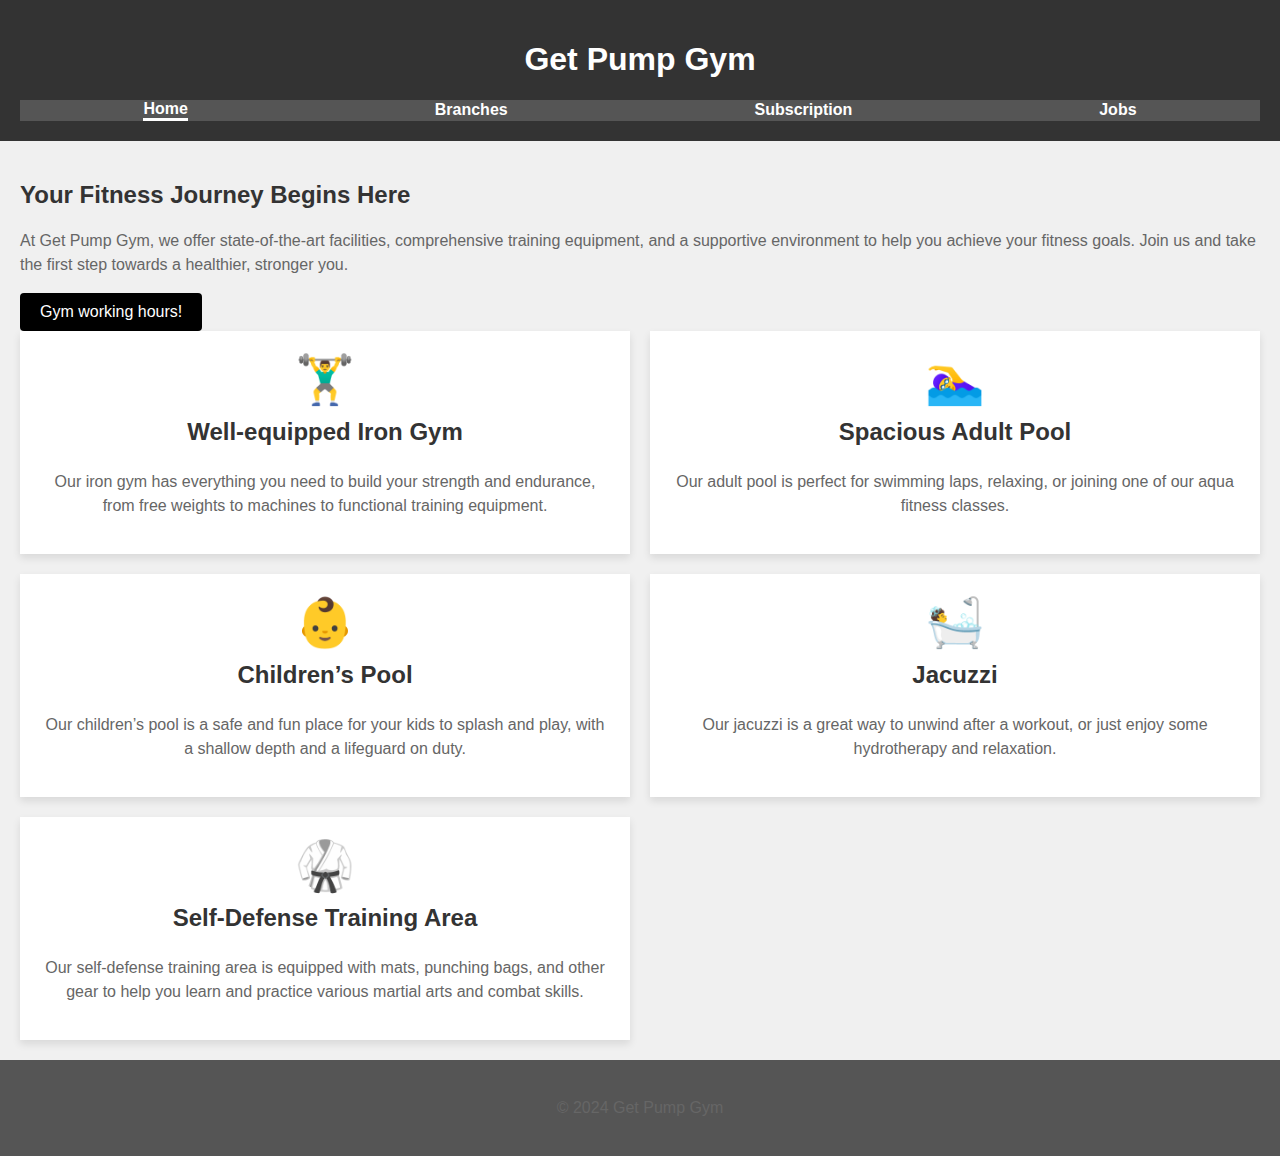
<file: Project/HTMLFile/index.html>
<!DOCTYPE html>
<html lang="en">
<head>
    <meta charset="UTF-8">
    <meta name="viewport" content="width=device-width, initial-scale=1.0">
    <title>Get Pump Gym</title>
    <link rel="icon" type="image/x-icon" href="GetPump.ico">
    <link rel="stylesheet" href="style.css">
    <script src="script.js"></script>
</head>
<body>
    <header>
        <h1>Get Pump Gym</h1>
        <nav>
            <a href="index.html" class="active">Home</a>
            <a href="branchesPlaces.html">Branches</a>
            <a href="subscription.html">Subscription</a>
            <a href="jobs.html">Jobs</a>
        </nav>
    </header>
    <main>
        <section>
            <h2>Your Fitness Journey Begins Here</h2>
            <p>At Get Pump Gym, we offer state-of-the-art facilities, comprehensive training equipment, and a supportive environment to help you achieve your fitness goals. Join us and take the first step towards a healthier, stronger you.</p>
            <button onclick="AltFunction()" class="my-button">Gym working hours!</button>
            
        </section>
        <section class="features">
            <div class="feature-card">
                <span class="feature-icon">🏋️‍♂️</span>
                <h3 class="feature-title">Well-equipped Iron Gym</h3>
                <p class="feature-desc">Our iron gym has everything you need to build your strength and endurance, from free weights to machines to functional training equipment.</p>
            </div>
            <div class="feature-card">
                <span class="feature-icon">🏊‍♀️</span>
                <h3 class="feature-title">Spacious Adult Pool</h3>
                <p class="feature-desc">Our adult pool is perfect for swimming laps, relaxing, or joining one of our aqua fitness classes.</p>
            </div>
            <div class="feature-card">
                <span class="feature-icon">👶</span>
                <h3 class="feature-title">Children’s Pool</h3>
                <p class="feature-desc">Our children’s pool is a safe and fun place for your kids to splash and play, with a shallow depth and a lifeguard on duty.</p>
            </div>
            <div class="feature-card">
                <span class="feature-icon">🛀</span>
                <h3 class="feature-title">Jacuzzi</h3>
                <p class="feature-desc">Our jacuzzi is a great way to unwind after a workout, or just enjoy some hydrotherapy and relaxation.</p>
            </div>
            <div class="feature-card">
                <span class="feature-icon">🥋</span>
                <h3 class="feature-title">Self-Defense Training Area</h3>
                <p class="feature-desc">Our self-defense training area is equipped with mats, punching bags, and other gear to help you learn and practice various martial arts and combat skills.</p>
            </div>
        </section>
    </main>
    <footer>
        <p>© 2024 Get Pump Gym</p>
    </footer>
</body>
</html>
</file>
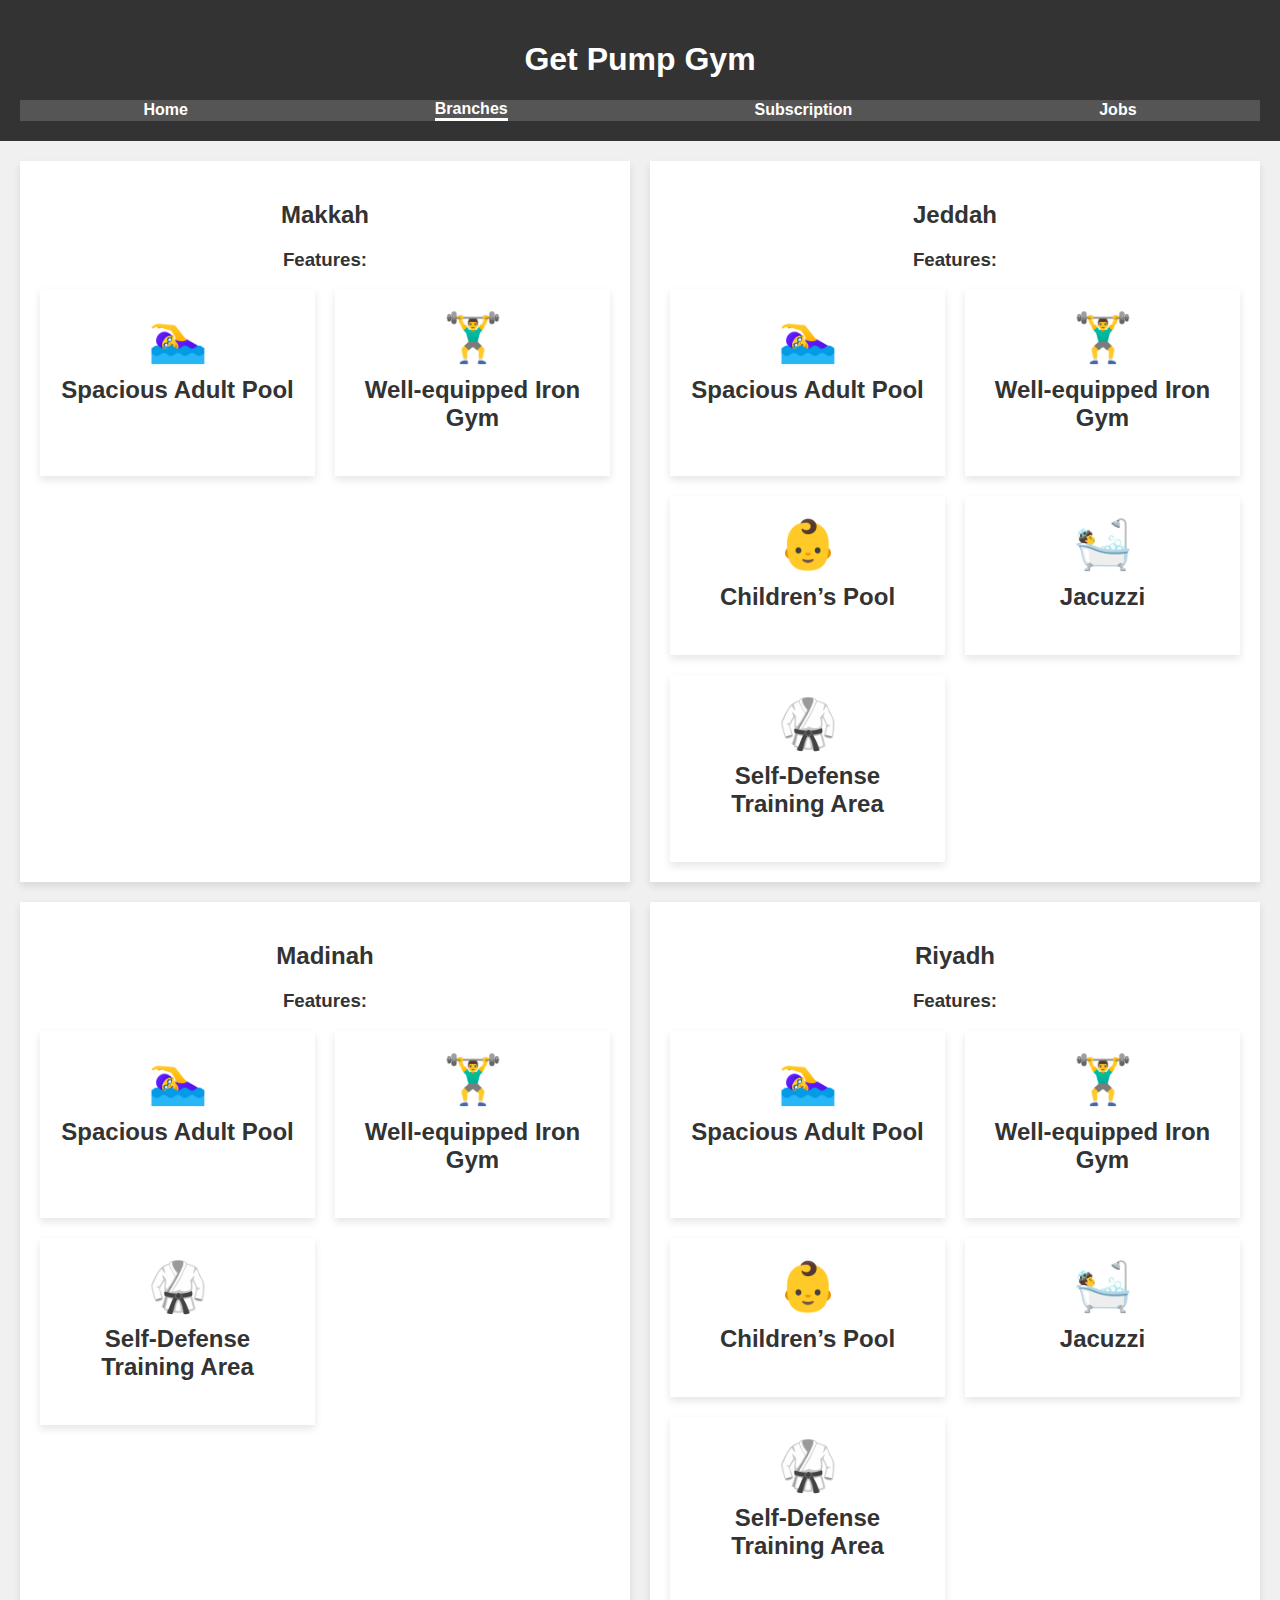
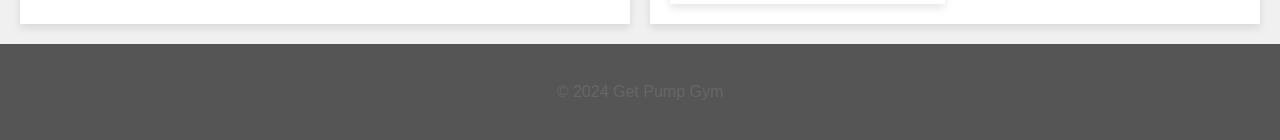
<file: Project/HTMLFile/branchesPlaces.html>
<!DOCTYPE html>
<html lang="en">
<head>
    <meta charset="UTF-8">
    <meta name="viewport" content="width=device-width, initial-scale=1.0">
    <title>Branches | Get Pump Gym</title>
    <link rel="icon" type="image/x-icon" href="GetPump.ico">
    <link rel="stylesheet" href="style.css">
    <script src="script.js"></script>
</head>
<body>
    <header>
        <h1>Get Pump Gym</h1>
        <nav>
            <a href="index.html">Home</a>
            <a href="branchesPlaces.html" class="active">Branches</a>
            <a href="subscription.html">Subscription</a>
            <a href="jobs.html">Jobs</a>
        </nav>
    </header>
    <main>
        <section class="features">
            <div class="feature-card">
                <h2>Makkah</h2>
                <h3>Features:</h3>
                <section class="features">
                <div class="feature-card">
                    <span class="feature-icon">🏊‍♀️</span>
                <h3 class="feature-title">Spacious Adult Pool</h3>
                </div>
                <div class="feature-card">
                <span class="feature-icon">🏋️‍♂️</span>
                <h3 class="feature-title">Well-equipped Iron Gym</h3>
                </div>
            </section>
            </div>
            <div class="feature-card">
                <h2>Jeddah</h2>
                <h3>Features:</h3>
                <section class="features">
                <div class="feature-card">
                    <span class="feature-icon">🏊‍♀️</span>
                <h3 class="feature-title">Spacious Adult Pool</h3>
                </div>
                <div class="feature-card">
                <span class="feature-icon">🏋️‍♂️</span>
                <h3 class="feature-title">Well-equipped Iron Gym</h3>
                </div>
                <div class="feature-card">
                    <span class="feature-icon">👶</span>
                    <h3 class="feature-title">Children’s Pool</h3>
                </div>
                <div class="feature-card">
                    <span class="feature-icon">🛀</span>
                    <h3 class="feature-title">Jacuzzi</h3>
                </div>
                <div class="feature-card">
                    <span class="feature-icon">🥋</span>
                    <h3 class="feature-title">Self-Defense Training Area</h3>
                </div>
            </section>
            </div>
            <div class="feature-card">
                <h2>Madinah</h2>
                <h3>Features:</h3>
                <section class="features">
                <div class="feature-card">
                    <span class="feature-icon">🏊‍♀️</span>
                <h3 class="feature-title">Spacious Adult Pool</h3>
                </div>
                <div class="feature-card">
                <span class="feature-icon">🏋️‍♂️</span>
                <h3 class="feature-title">Well-equipped Iron Gym</h3>
                </div>
                <div class="feature-card">
                    <span class="feature-icon">🥋</span>
                    <h3 class="feature-title">Self-Defense Training Area</h3>
                </div>
            </section>
            </div>
            <div class="feature-card">
                <h2>Riyadh</h2>
                <h3>Features:</h3>
                <section class="features">
                <div class="feature-card">
                    <span class="feature-icon">🏊‍♀️</span>
                <h3 class="feature-title">Spacious Adult Pool</h3>
                </div>
                <div class="feature-card">
                <span class="feature-icon">🏋️‍♂️</span>
                <h3 class="feature-title">Well-equipped Iron Gym</h3>
                </div>
                <div class="feature-card">
                    <span class="feature-icon">👶</span>
                    <h3 class="feature-title">Children’s Pool</h3>
                </div>
                <div class="feature-card">
                    <span class="feature-icon">🛀</span>
                    <h3 class="feature-title">Jacuzzi</h3>
                </div>
                <div class="feature-card">
                    <span class="feature-icon">🥋</span>
                    <h3 class="feature-title">Self-Defense Training Area</h3>
                </div>
            </section>
            </div>
        </section>
    </main>
    <footer>
        <p>© 2024 Get Pump Gym</p>
    </footer>
</body>
</html>
</file>
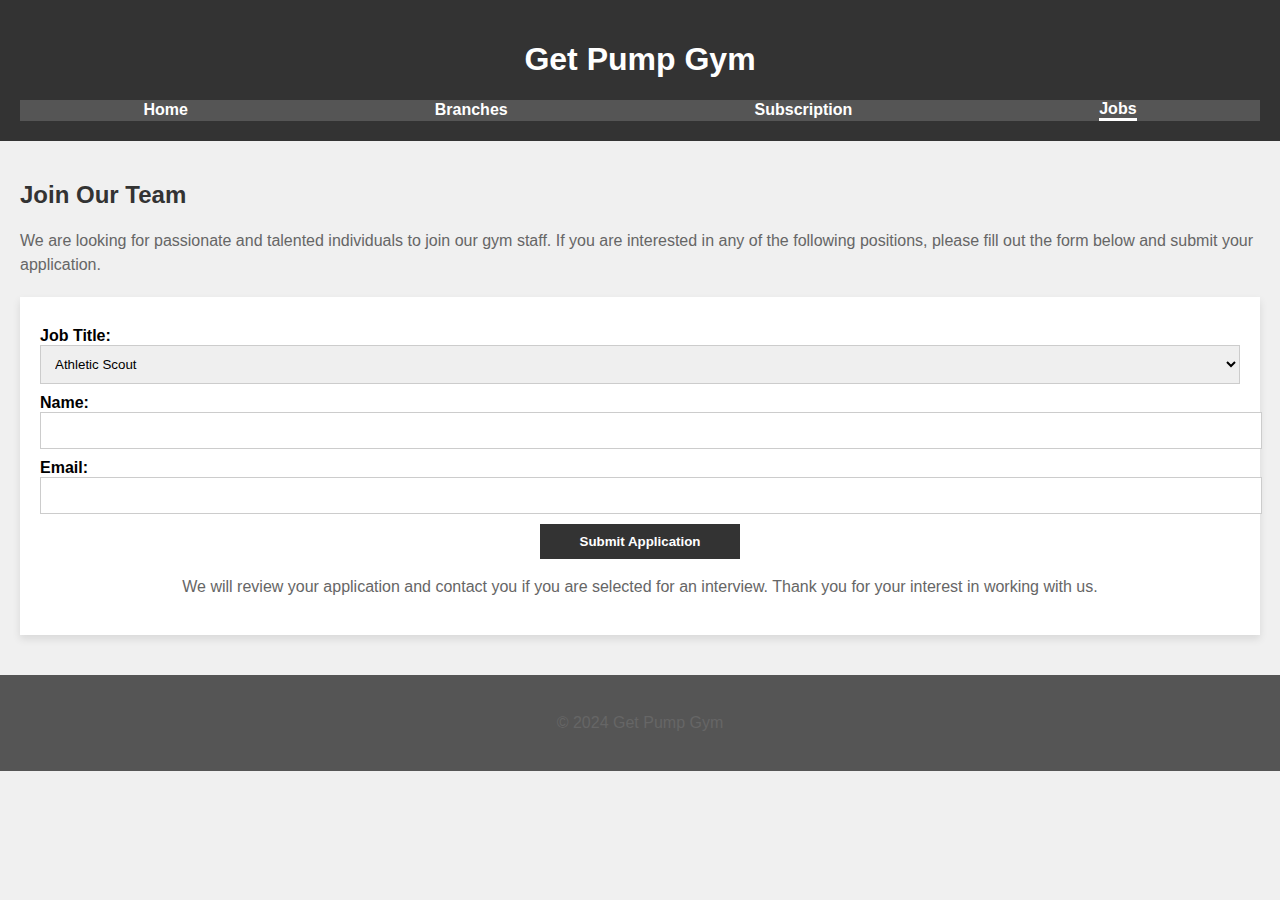
<file: Project/HTMLFile/jobs.html>
<!DOCTYPE html>
<html lang="en">
<head>
    <meta charset="UTF-8">
    <meta name="viewport" content="width=device-width, initial-scale=1.0">
    <title>Jobs | Get Pump Gym</title>
    <link rel="icon" type="image/x-icon" href="GetPump.ico">
    <link rel="stylesheet" href="style.css">
    <script src="script.js"></script>
</head>
<body>
    <header>
        <h1>Get Pump Gym</h1>
        <nav>
            <a href="index.html">Home</a>
            <a href="branchesPlaces.html">Branches</a>
            <a href="subscription.html">Subscription</a>
            <a href="jobs.html" class="active">Jobs</a>
        </nav>
    </header>
    <main>
        <section>
            <h2>Join Our Team</h2>
            <p>We are looking for passionate and talented individuals to join our gym staff. If you are interested in any of the following positions, please fill out the form below and submit your application.</p>
        </section>
        <form action="submitJobApplication()" method="post">
            <label for="jobTitle">Job Title:</label>
            <select id="jobTitle" name="jobTitle">
                <option value="Athletic Scout">Athletic Scout</option>
                <option value="Athletic Trainer">Athletic Trainer</option>
                <option value="Strength and Conditioning Coach">Strength and Conditioning Coach</option>
                <option value="Contract Negotiator">Contract Negotiator</option>
            </select>
            <label for="name">Name:</label>
            <input type="text" id="name" name="name" required>
            <label for="email">Email:</label>
            <input type="email" id="email" name="email" required>
            <button type="submit" onclick="SubmitFunction()" formaction="Thanks.html">Submit Application</button>
            <p>We will review your application and contact you if you are selected for an interview. Thank you for your interest in working with us.</p>
        </form>
    </main>
    <footer>
        <p>© 2024 Get Pump Gym</p>
    </footer>
</body>
</html>
</file>
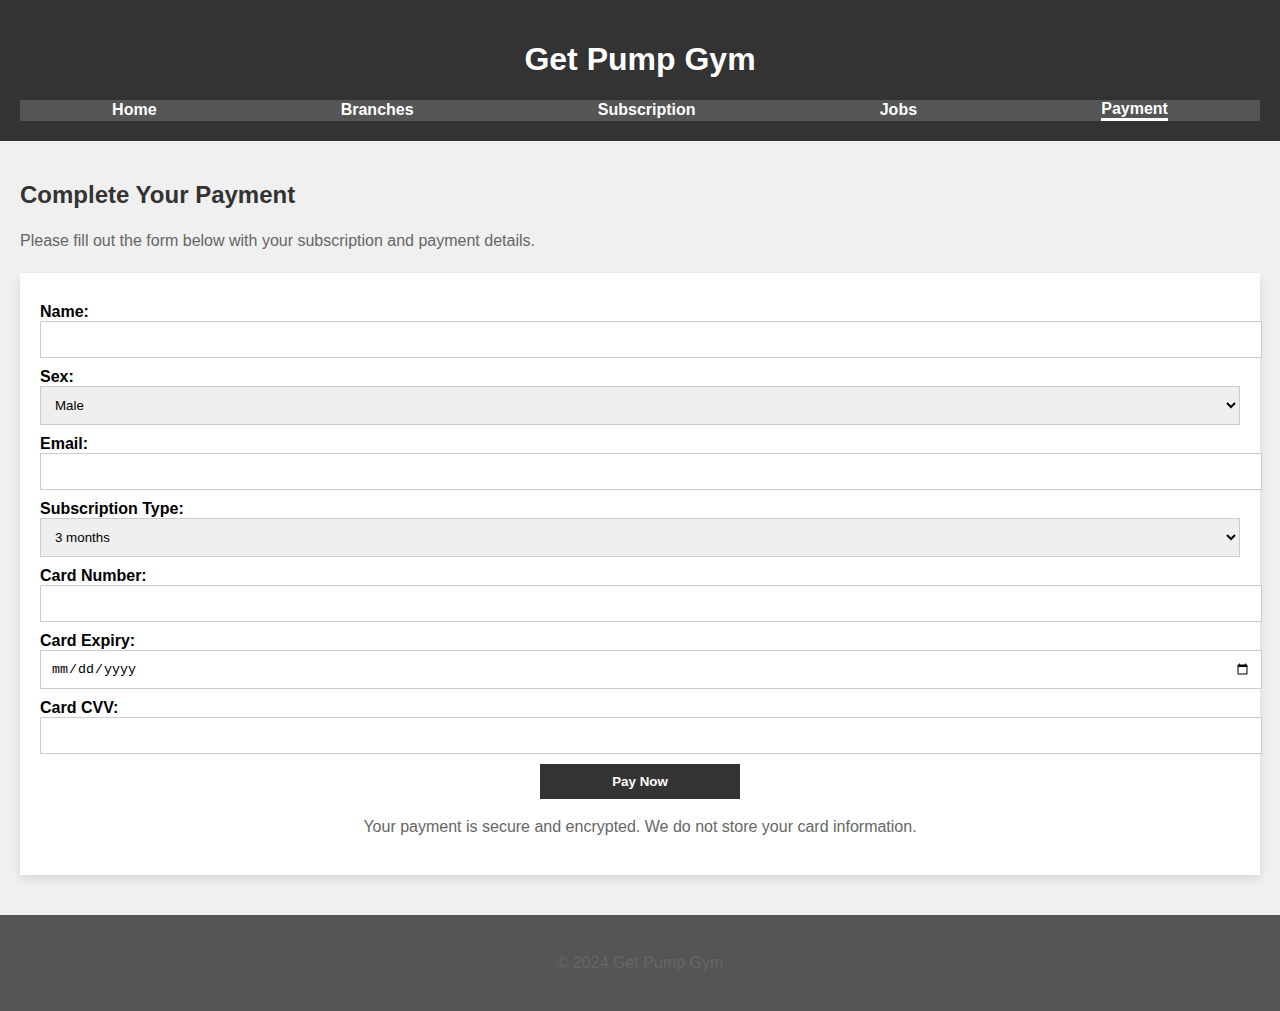
<file: Project/HTMLFile/payment.html>
<!DOCTYPE html>
<html lang="en">
<head>
    <meta charset="UTF-8">
    <meta name="viewport" content="width=device-width, initial-scale=1.0">
    <title>Payment | Get Pump Gym</title>
    <link rel="icon" type="image/x-icon" href="GetPump.ico">
    <link rel="stylesheet" href="style.css">
    <script src="script.js"></script>
</head>
<body>
    <header>
        <h1>Get Pump Gym</h1>
        <nav>
            <a href="index.html">Home</a>
            <a href="branchesPlaces.html">Branches</a>
            <a href="subscription.html">Subscription</a>
            <a href="jobs.html">Jobs</a>
            <a href="payment.html" class="active">Payment</a>
        </nav>
    </header>
    <main>
        <section>
            <h2>Complete Your Payment</h2>
            <p>Please fill out the form below with your subscription and payment details.</p>
        </section>
        <form action="submitPayment()" method="post">
            <label for="name">Name:</label>
            <input type="text" id="name" name="name" required>
            <label for="sex">Sex:</label>
            <select id="sex" name="sex">
                <option value="Male">Male</option>
                <option value="Female">Female</option>
            </select>
            <label for="email">Email:</label>
            <input type="email" id="email" name="email" required>
            <label for="subscriptionType">Subscription Type:</label>
            <select id="subscriptionType" name="subscriptionType">
                <option value="3months">3 months</option>
                <option value="6months">6 months</option>
                <option value="12months">12 months</option>
            </select>
            <label for="cardNumber">Card Number:</label>
            <input type="number" id="cardNumber" name="cardNumber" required>
            <label for="cardExpiry">Card Expiry:</label>
            <input type="date" id="cardExpiry" name="cardExpiry" required>
            <label for="cardCVV">Card CVV:</label>
            <input type="number" id="cardCVV" name="cardCVV" required>
            <button type="submit" onclick="SubmitFunction()" formaction="Thanks.html">Pay Now</button>
            <p>Your payment is secure and encrypted. We do not store your card information.</p>
        </form>
    </main>
    <footer>
        <p>© 2024 Get Pump Gym</p>
    </footer>
</body>
</html>
</file>
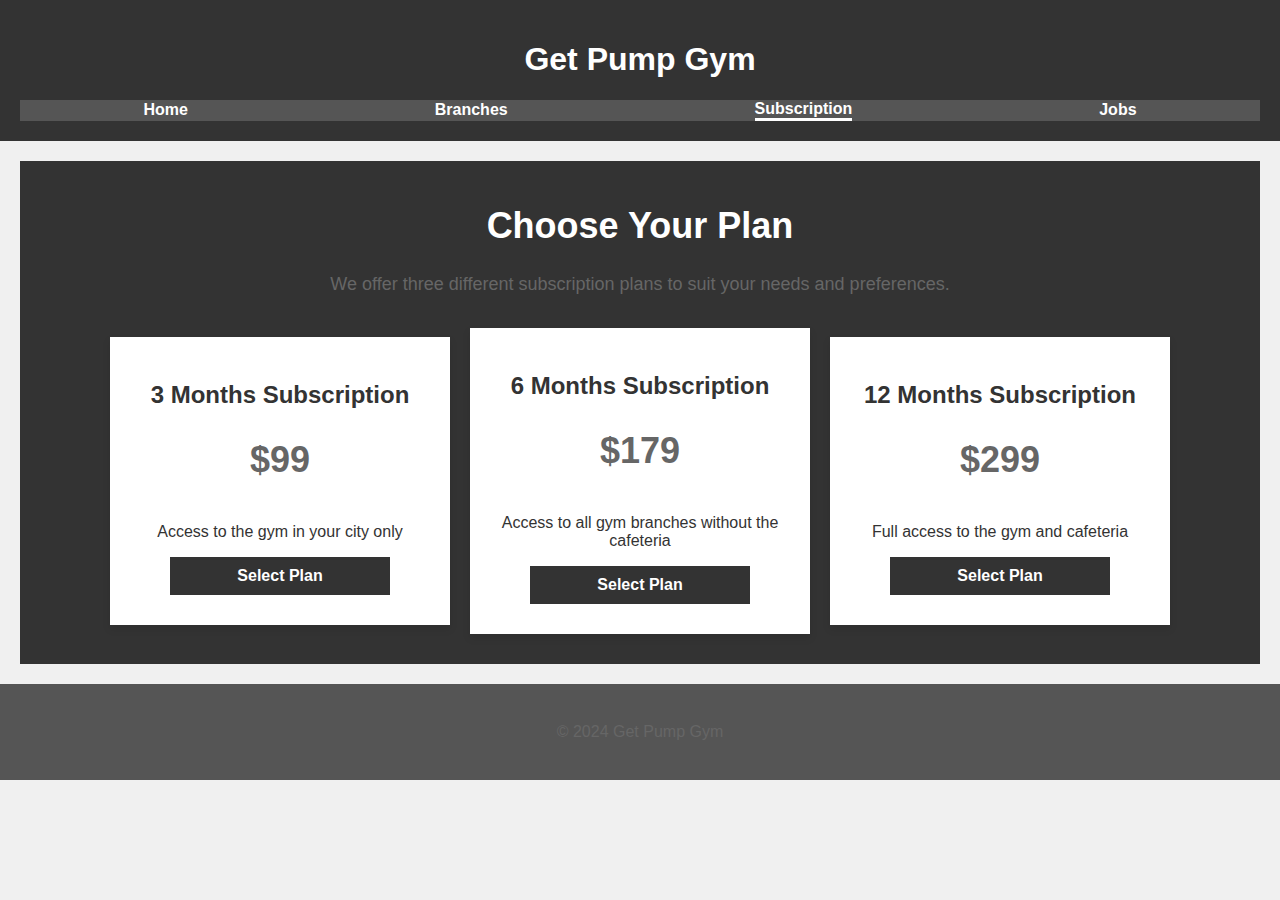
<file: Project/HTMLFile/subscription.html>
<!DOCTYPE html>
<html lang="en">
<head>
    <meta charset="UTF-8">
    <meta name="viewport" content="width=device-width, initial-scale=1.0">
    <title>Subscription | Get Pump Gym</title>
    <link rel="icon" type="image/x-icon" href="GetPump.ico">
    <link rel="stylesheet" href="style.css">
    <script src="script.js"></script>
</head>
<body>
    <header>
        <h1>Get Pump Gym</h1>
        <nav>
            <a href="index.html">Home</a>
            <a href="branchesPlaces.html">Branches</a>
            <a href="subscription.html" class="active">Subscription</a>
            <a href="jobs.html">Jobs</a>
        </nav>
    </header>
    <main>
        <section class="subscription">
            <h1 class="subscription-title">Choose Your Plan</h1>
            <p class="subscription-subtitle">We offer three different subscription plans to suit your needs and preferences.</p>
            <div class="subscription-plans">
                <div class="subscription-plan" id="3months" onclick="location.href='payment.html';">
                    <h3 class="plan-title">3 Months Subscription</h3>
                    <p class="plan-price">$99</p>
                    <ul class="plan-features">
                        <li class="plan-feature">Access to the gym in your city only</li>
                    </ul>
                    <a class="plan-button" href="payment.html">Select Plan</a>
                </div>
                <div class="subscription-plan" id="6months" onclick="location.href='payment.html';">
                    <h3 class="plan-title">6 Months Subscription</h3>
                    <p class="plan-price">$179</p>
                    <ul class="plan-features">
                        <li class="plan-feature">Access to all gym branches without the cafeteria</li>
                    </ul>
                    <a class="plan-button" href="payment.html">Select Plan</a>
                </div>
                <div class="subscription-plan" id="12months" onclick="location.href='payment.html';">
                    <h3 class="plan-title">12 Months Subscription</h3>
                    <p class="plan-price">$299</p>
                    <ul class="plan-features">
                        <li class="plan-feature">Full access to the gym and cafeteria</li>
                    </ul>
                    <a class="plan-button" href="payment.html">Select Plan</a>
                </div>
            </div>
        </section>
    </main>
    <footer>
        <p>© 2024 Get Pump Gym</p>
    </footer>
</body>
</html>
</file>
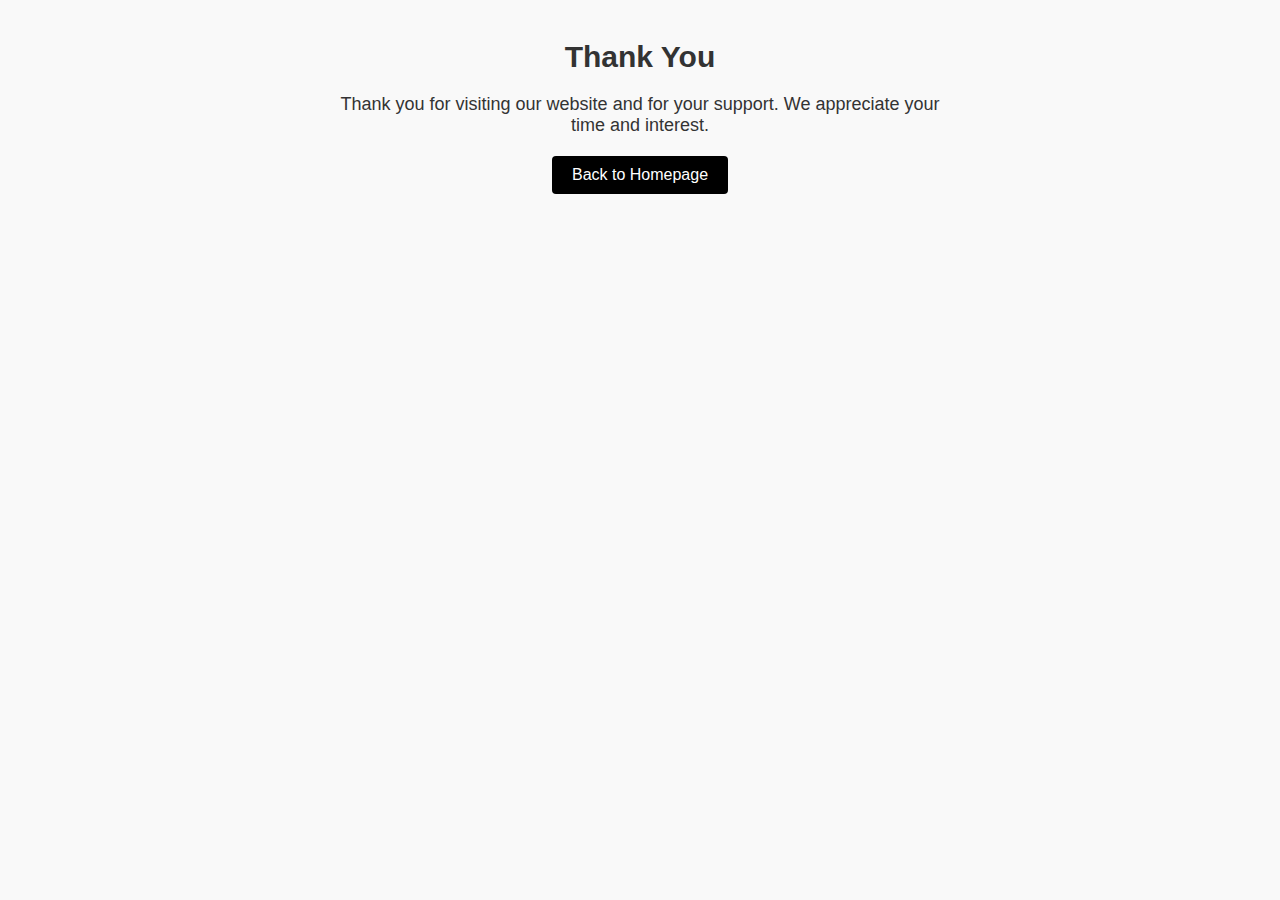
<file: Project/HTMLFile/Thanks.html>
<!DOCTYPE html>
<html>
<head>
  <title>Thank You | Get Pump Gym</title>
  <link rel="icon" type="image/x-icon" href="GetPump.ico">
  <script src="script.js"></script>
  <style>
    body {
      font-family: Arial, sans-serif;
      background-color: #f9f9f9;
      color: #333;
      text-align: center;
      margin: 0;
      padding: 0;
    }

    .container {
      max-width: 600px;
      margin: 0 auto;
      padding: 20px;
    }

    h1 {
      font-size: 30px;
      margin-bottom: 20px;
    }

    p {
      font-size: 18px;
      margin-bottom: 20px;
    }

    .button {
      display: inline-block;
      padding: 10px 20px;
      background-color: black;
      color: #fff;
      text-decoration: none;
      border-radius: 4px;
      font-size: 16px;
      transition: background-color 0.3s;
    }

    .button:hover {
      background-color: gray;
    }
  </style>
</head>
<body>
  <div class="container">
    <h1>Thank You</h1>
    <p>Thank you for visiting our website and for your support. We appreciate your time and interest.</p>
    <a href="index.html" class="button">Back to Homepage</a>
  </div>
</body>
</html>
</file>
<file: Project/HTMLFile/style.css>
/* Style the body element */
body {
  font-family: Arial, sans-serif;
  margin: 0;
  background-color: #f0f0f0;
}

/* Style the header element */
header {
  background-color: #333;
  color: white;
  padding: 20px;
  text-align: center;
}

/* Style the navigation bar */
nav {
  display: flex;
  justify-content: space-around;
  align-items: center;
  background-color: #555;
}

/* Style the navigation links */
nav a {
  color: white;
  text-decoration: none;
  font-weight: bold;
}

/* Style the active link */
nav a.active {
  border-bottom: 3px solid white;
}

/* Style the main content */
main {
  padding: 20px;
}

/* Style the headings */
 h2, h3 {
  color: #333;
}

/* Style the paragraphs */
p {
  color: #666;
  line-height: 1.5;
}

/* Style the images */
img {
  width: 100%;
  height: auto;
}

/* Style the features section */
.features {
  display: grid;
  grid-template-columns: repeat(2, 1fr);
  grid-gap: 20px;
}

/* Style the feature cards */
.feature-card {
  background-color: white;
  box-shadow: 0 4px 8px rgba(0,0,0,0.1);
  padding: 20px;
  text-align: center;
}

/* Style the feature icons */
.feature-icon {
  font-size: 48px;
  color: #333;
}

/* Style the feature titles */
.feature-title {
  font-size: 24px;
  font-weight: bold;
  margin-top: 10px;
}

/* Style the feature descriptions */
.feature-desc {
  margin-top: 10px;
}

/* Style the subscription section */
.subscription {
  background-color: #333;
  color: white;
  padding: 20px;
  text-align: center;
}

/* Style the subscription title */
.subscription-title {
  font-size: 36px;
  font-weight: bold;
}

/* Style the subscription subtitle */
.subscription-subtitle {
  font-size: 18px;
  margin-top: 10px;
}

/* Style the subscription plans */
.subscription-plans {
  display: flex;
  justify-content: center;
  align-items: center;
  margin-top: 20px;
}

/* Style the subscription plan cards */
.subscription-plan {
  background-color: white;
  color: #333;
  box-shadow: 0 4px 8px rgba(0,0,0,0.1);
  padding: 20px;
  margin: 10px;
  width: 300px;
}

/* Style the subscription plan title */
.plan-title {
  font-size: 24px;
  font-weight: bold;
  text-align: center;
}

/* Style the subscription plan price */
.plan-price {
  font-size: 36px;
  font-weight: bold;
  text-align: center;
  margin-top: 10px;
}

/* Style the subscription plan features */
.plan-features {
  list-style: none;
  margin-top: 10px;
  padding: 0;
}

/* Style the subscription plan feature items */
.plan-feature {
  margin: 10px 0;
  text-align: center;
}

/* Style the subscription plan button */
.plan-button {
  display: block;
  background-color: #333;
  color: white;
  text-decoration: none;
  font-weight: bold;
  padding: 10px;
  margin: 10px auto;
  width: 200px;
  text-align: center;
}

/* Style the footer element */
footer {
  background-color: #555;
  color: white;
  padding: 20px;
  text-align: center;
}

/* Style the form elements */
form {
  background-color: white;
  box-shadow: 0 4px 8px rgba(0,0,0,0.1);
  padding: 20px;
  margin: 20px 0;
}

/* Style the form labels */
form label {
  display: block;
  font-weight: bold;
  margin-top: 10px;
}

/* Style the form inputs */
form input {
  display: block;
  width: 100%;
  padding: 10px;
  border: 1px solid #ccc;
}

/* Style the form select */
form select {
  display: block;
  width: 100%;
  padding: 10px;
  border: 1px solid #ccc;
}

/* Style the form button */
form button {
  display: block;
  background-color: #333;
  color: white;
  font-weight: bold;
  padding: 10px;
  margin: 10px auto;
  width: 200px;
  text-align: center;
  border: none;
  cursor: pointer;
}
form button:hover {
  background-color: gray;
}

/* Style the form message */
form p {
  color: #666;
  text-align: center;
}
.my-button {
  display: inline-block;
  padding: 10px 20px;
  font-size: 16px;
  text-align: center;
  text-decoration: none;
  background-color: black;
  color: white;
  border: none;
  border-radius: 4px;
  cursor: pointer;

}

.my-button:hover {
  background-color: gray;
}

.my-button:active {
  background-color: black;
}
</file>
